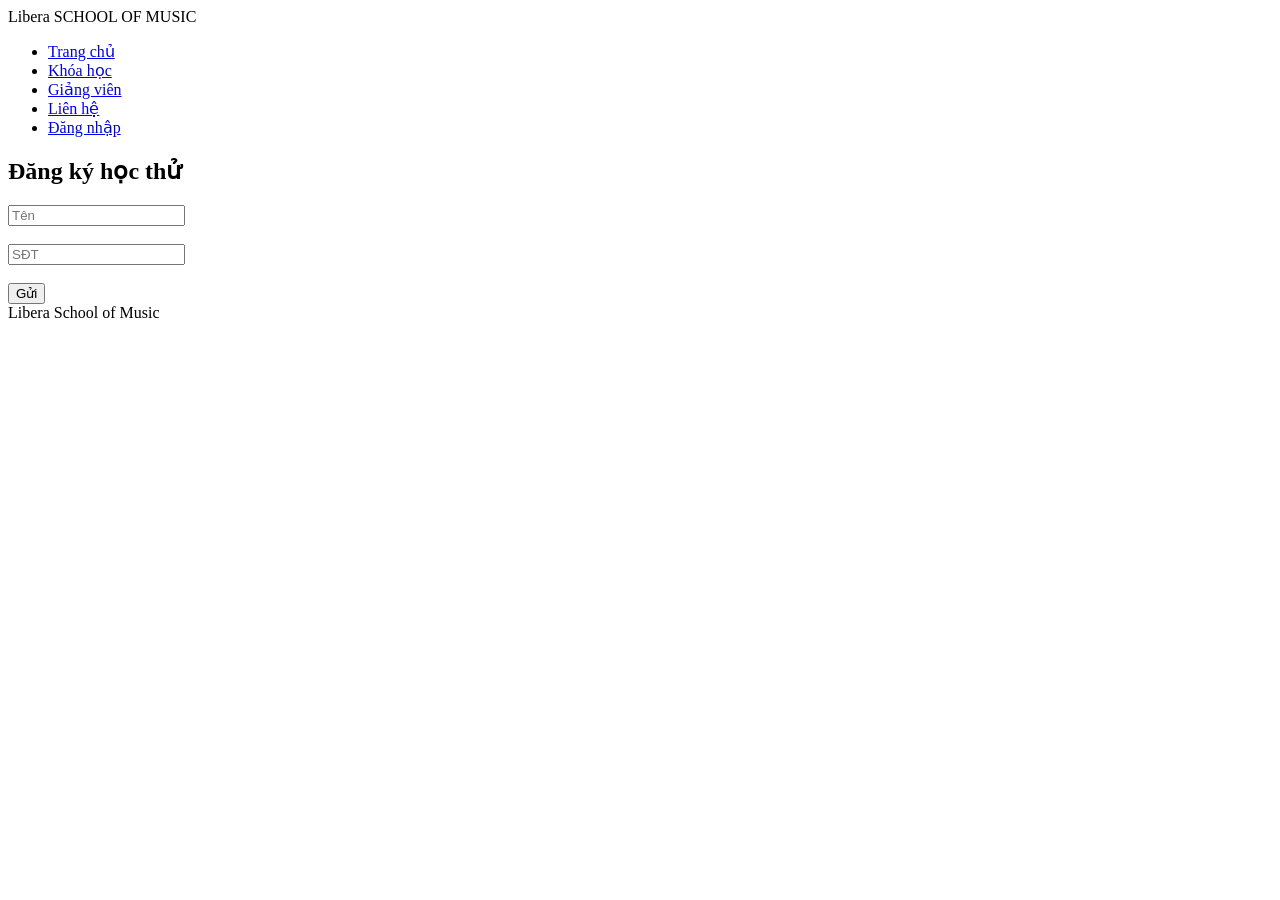
<file: contact.html>
<!DOCTYPE html>
<html lang="vi">
<head>
<meta charset="UTF-8">
<title>Liên hệ</title>
<link rel="stylesheet" href="style.css">
</head>

<body>

<header>
<div class="nav">
<div class="logo">Libera <span>SCHOOL OF MUSIC</span></div>

<ul>
<li><a href="index.html">Trang chủ</a></li>
<li><a href="courses.html">Khóa học</a></li>
<li><a href="teachers.html">Giảng viên</a></li>
<li><a href="contact.html">Liên hệ</a></li>
<li><a href="login.html">Đăng nhập</a></li>
</ul>
</div>
</header>

<section class="section center">
<h2>Đăng ký học thử</h2>
<input placeholder="Tên"><br><br>
<input placeholder="SĐT"><br><br>
<button class="btn">Gửi</button>
</section>

<footer>Libera School of Music</footer>

</body>
</html>
</file>
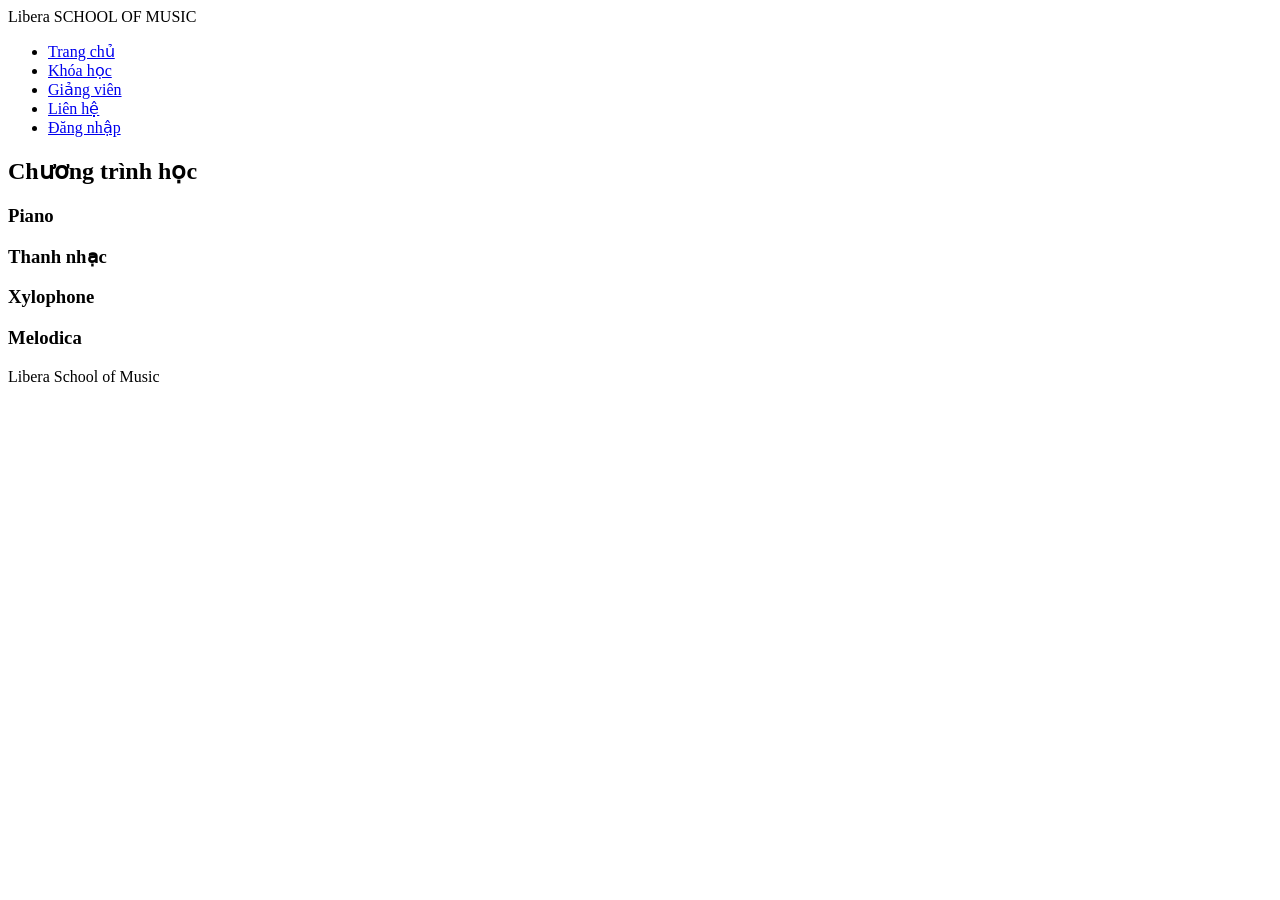
<file: courses.html>
<!DOCTYPE html>
<html lang="vi">
<head>
<meta charset="UTF-8">
<title>Khóa học</title>
<link rel="stylesheet" href="style.css">
</head>

<body>

<header>
<div class="nav">
<div class="logo">Libera <span>SCHOOL OF MUSIC</span></div>

<ul>
<li><a href="index.html">Trang chủ</a></li>
<li><a href="courses.html">Khóa học</a></li>
<li><a href="teachers.html">Giảng viên</a></li>
<li><a href="contact.html">Liên hệ</a></li>
<li><a href="login.html">Đăng nhập</a></li>
</ul>
</div>
</header>

<section class="section">
<h2 class="center">Chương trình học</h2>

<div class="grid">

<div class="card">
<div class="card-img" style="background-image:url('https://images.pexels.com/photos/709551/pexels-photo-709551.jpeg')"></div>
<div class="card-body"><h3>Piano</h3></div>
</div>

<div class="card">
<div class="card-img" style="background-image:url('https://images.pexels.com/photos/713149/pexels-photo-713149.jpeg')"></div>
<div class="card-body"><h3>Thanh nhạc</h3></div>
</div>

<div class="card">
<div class="card-img" style="background-image:url('https://images.pexels.com/photos/164821/pexels-photo-164821.jpeg')"></div>
<div class="card-body"><h3>Xylophone</h3></div>
</div>

<div class="card">
<div class="card-img" style="background-image:url('https://images.pexels.com/photos/2085354/pexels-photo-2085354.jpeg')"></div>
<div class="card-body"><h3>Melodica</h3></div>
</div>

</div>

</section>

<footer>Libera School of Music</footer>

</body>
</html>
</file>
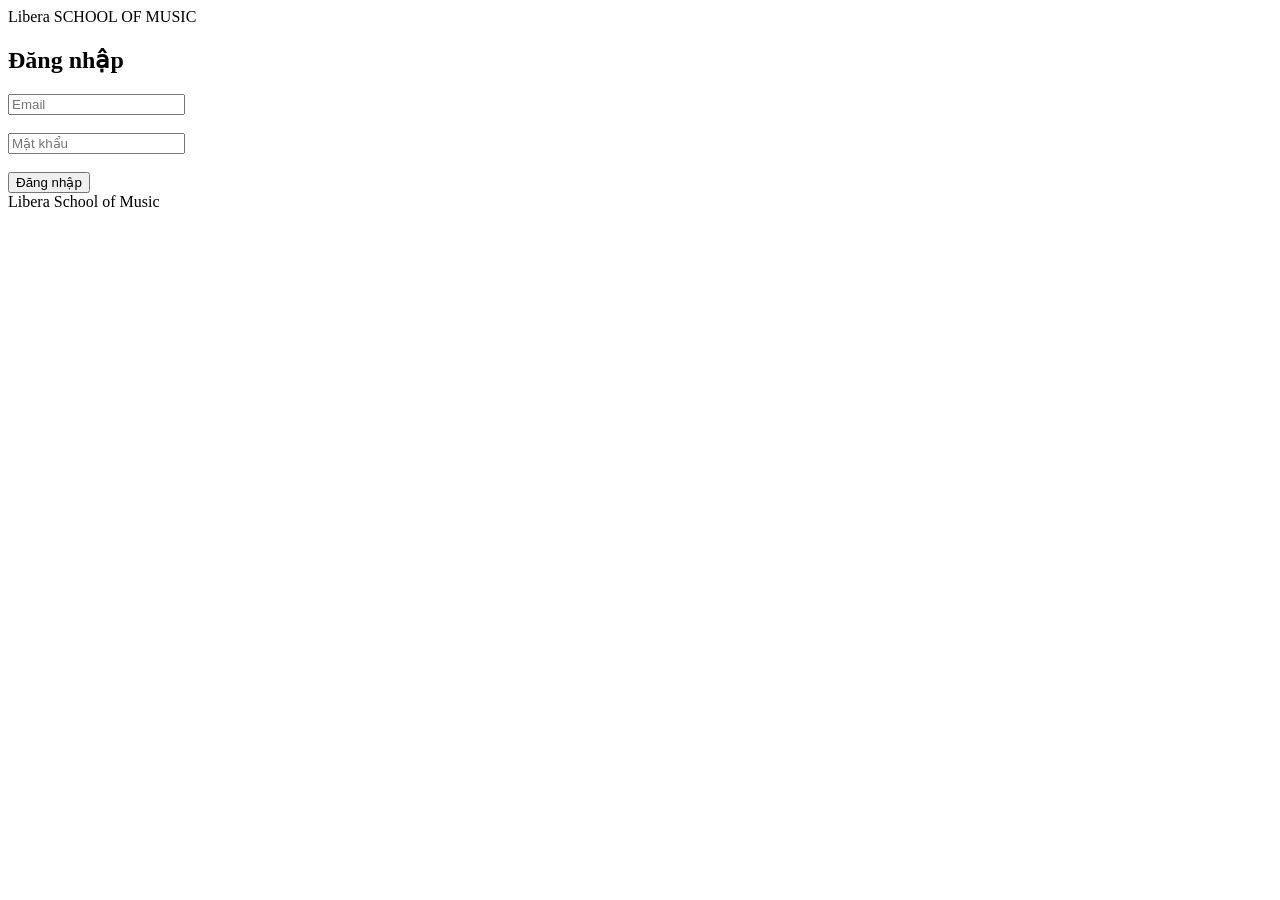
<file: login.html>
<!DOCTYPE html>
<html lang="vi">
<head>
<meta charset="UTF-8">
<title>Đăng nhập</title>
<link rel="stylesheet" href="style.css">
</head>

<body>

<header>
<div class="nav">
<div class="logo">Libera <span>SCHOOL OF MUSIC</span></div>
</div>
</header>

<section class="section center">
<h2>Đăng nhập</h2>

<input placeholder="Email"><br><br>
<input type="password" placeholder="Mật khẩu"><br><br>

<button class="btn">Đăng nhập</button>
</section>

<footer>Libera School of Music</footer>

</body>
</html>
</file>
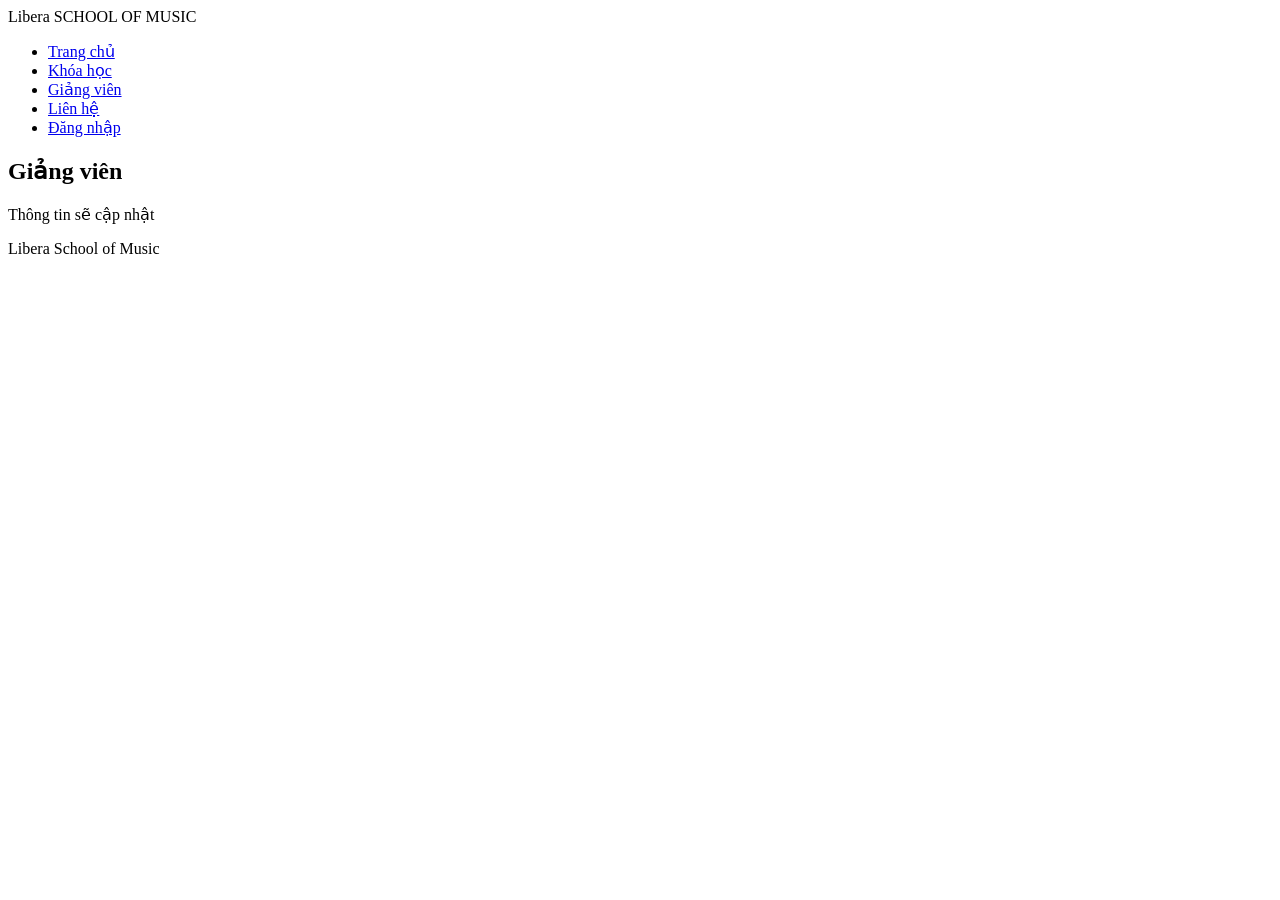
<file: teachers.html>
<!DOCTYPE html>
<html lang="vi">
<head>
<meta charset="UTF-8">
<title>Giảng viên</title>
<link rel="stylesheet" href="style.css">
</head>

<body>

<header>
<div class="nav">
<div class="logo">Libera <span>SCHOOL OF MUSIC</span></div>

<ul>
<li><a href="index.html">Trang chủ</a></li>
<li><a href="courses.html">Khóa học</a></li>
<li><a href="teachers.html">Giảng viên</a></li>
<li><a href="contact.html">Liên hệ</a></li>
<li><a href="login.html">Đăng nhập</a></li>
</ul>
</div>
</header>

<section class="section center">
<h2>Giảng viên</h2>
<p>Thông tin sẽ cập nhật</p>
</section>

<footer>Libera School of Music</footer>

</body>
</html>
</file>
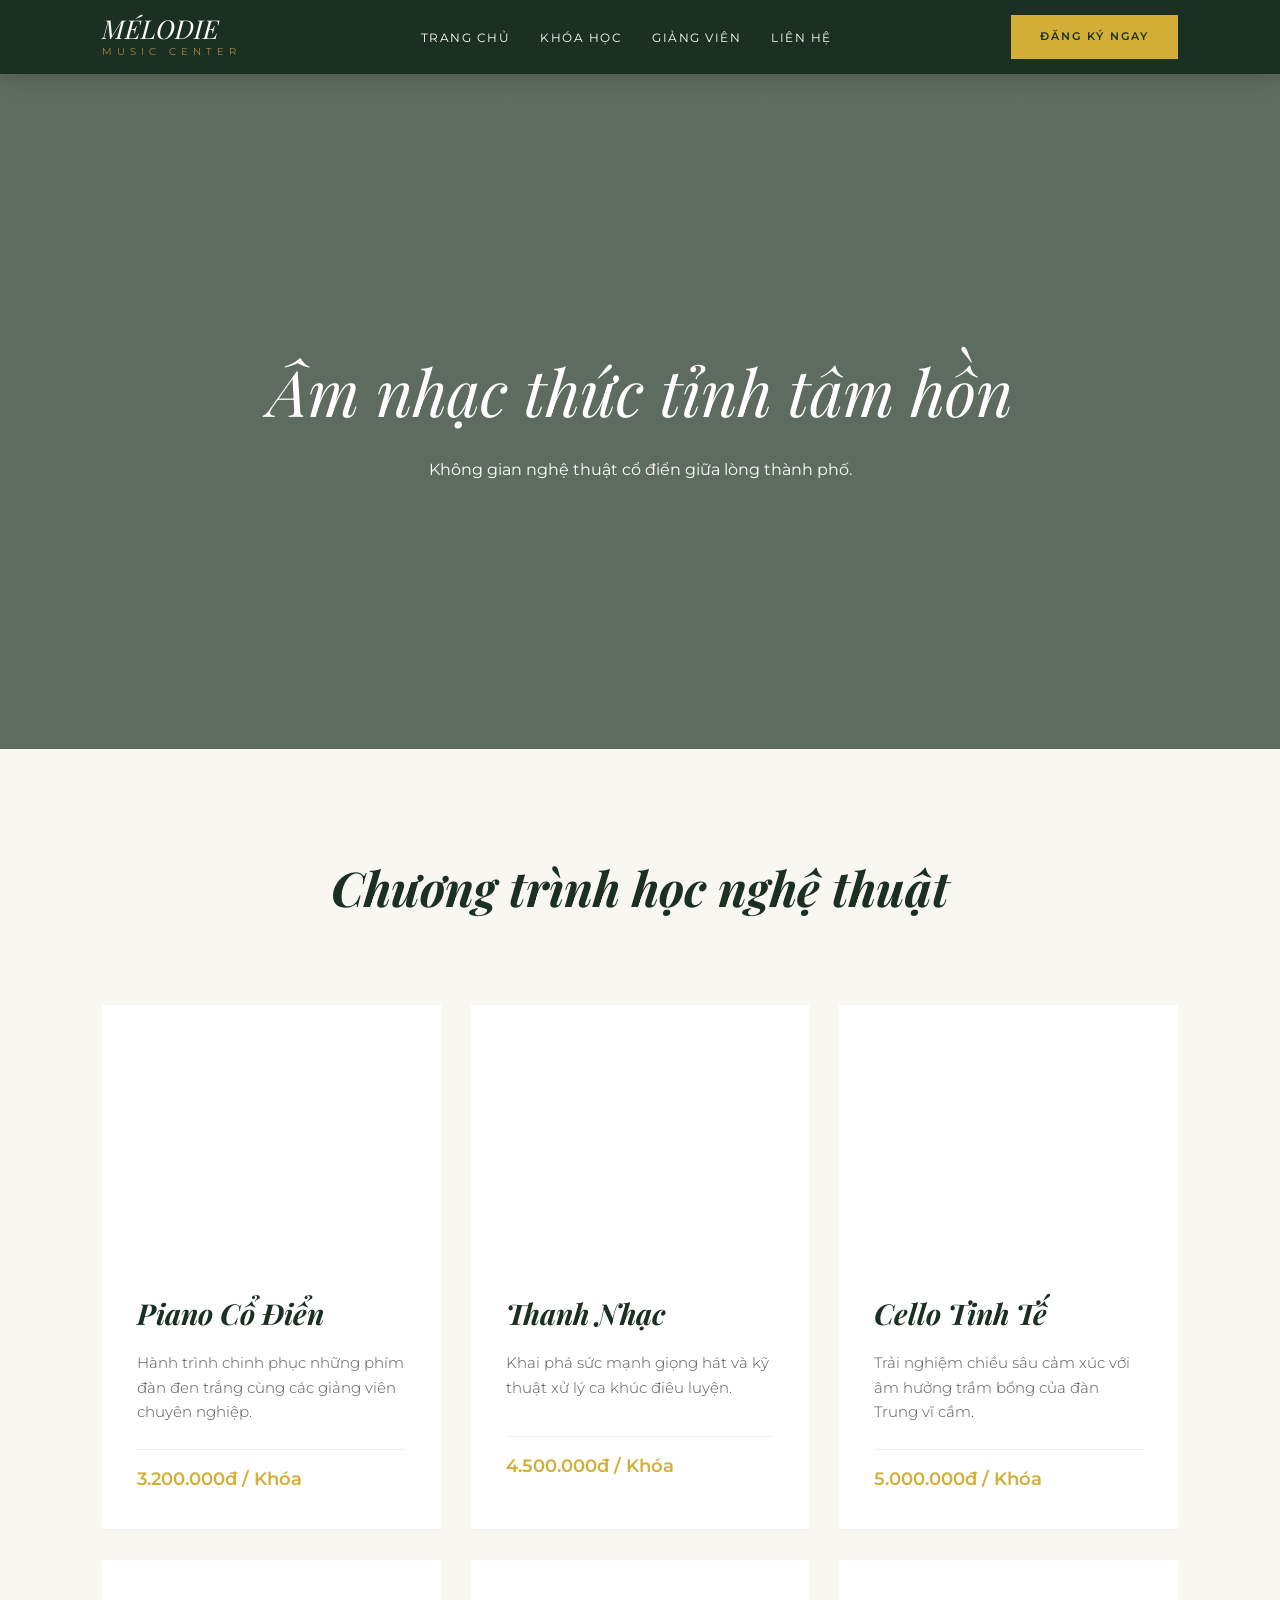
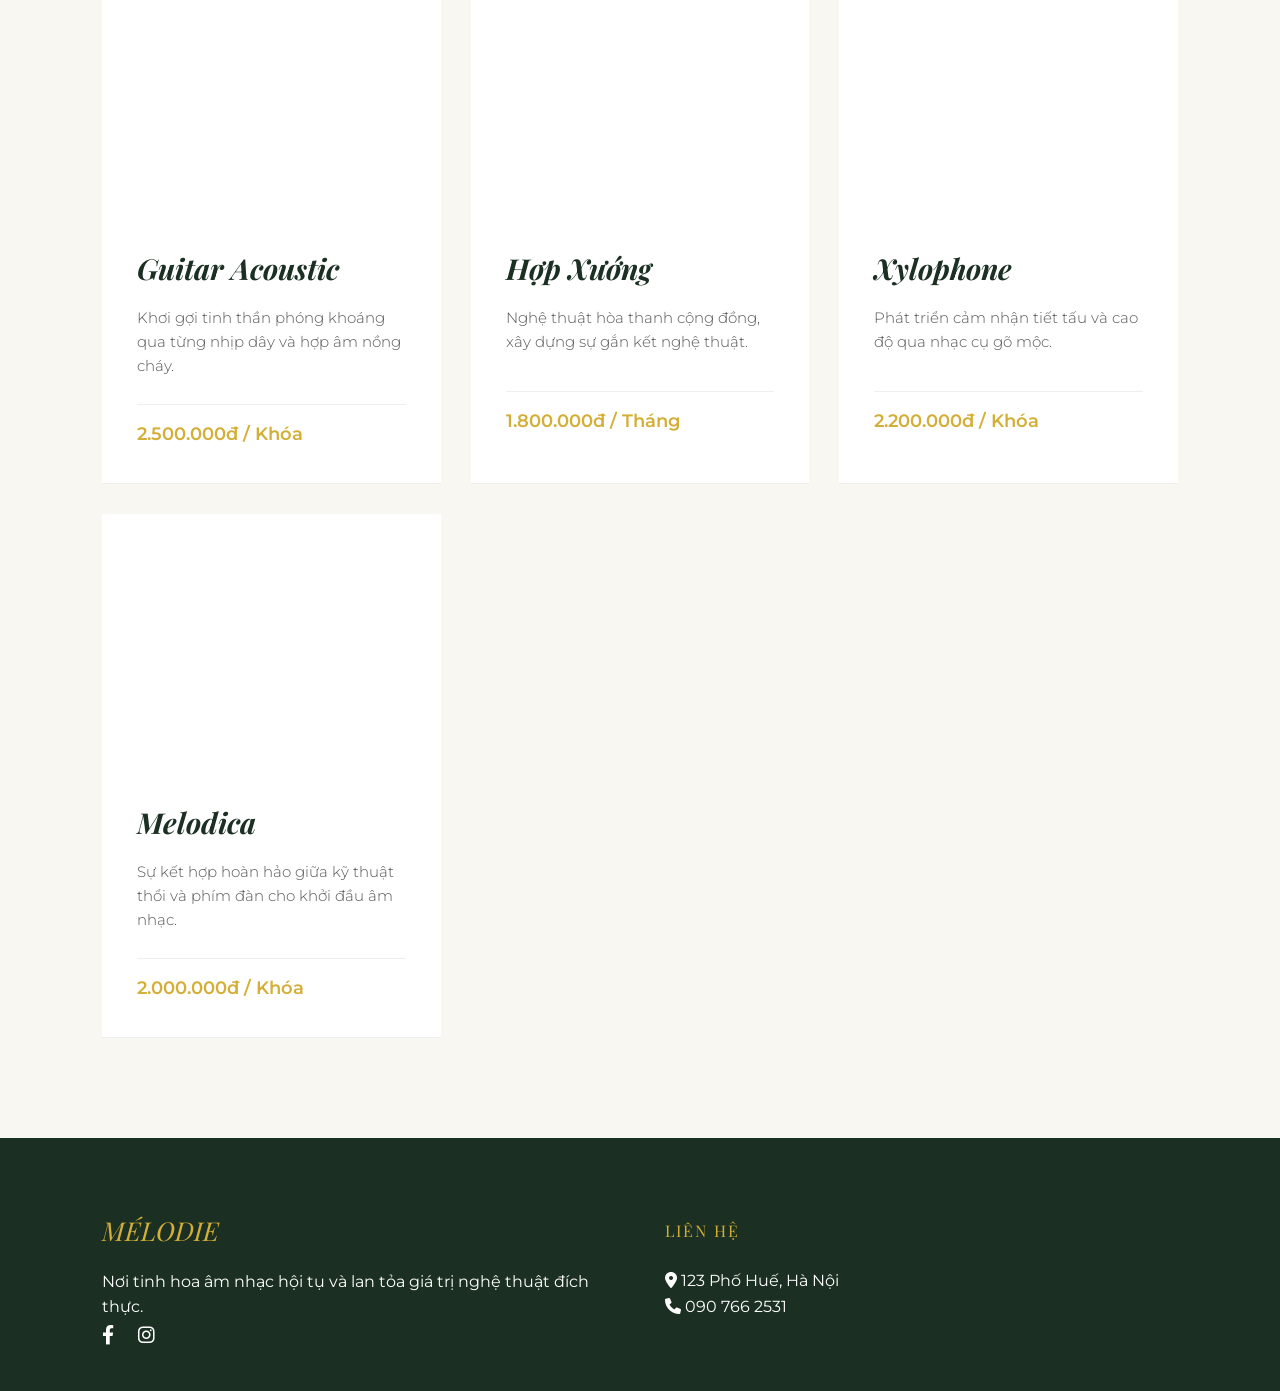
<file: TrangChu.html>
<!DOCTYPE html>
<html lang="vi">
<head>
    <meta charset="UTF-8">
    <meta name="viewport" content="width=device-width, initial-scale=1.0">
    <title>Mélodie Music Center - Art & Education</title>
    
    <link rel="preconnect" href="https://fonts.googleapis.com">
    <link rel="preconnect" href="https://fonts.gstatic.com" crossorigin>
    <link href="https://fonts.googleapis.com/css2?family=Montserrat:wght@300;400;600&family=Playfair+Display:ital,wght@0,400;0,700;1,400&display=swap" rel="stylesheet">
    <link rel="stylesheet" href="https://cdnjs.cloudflare.com/ajax/libs/font-awesome/6.0.0/css/all.min.css">
    
    <style>
        :root {
            --primary-color: #1B3022;   
            --secondary-color: #D4AF37; 
            --bg-light: #F9F7F2;        
            --white: #ffffff;
            --text-dark: #2C3639;
            --transition: all 0.4s cubic-bezier(0.165, 0.84, 0.44, 1);
        }

        * { margin: 0; padding: 0; box-sizing: border-box; font-family: 'Montserrat', sans-serif; }
        body { background-color: var(--bg-light); color: var(--text-dark); line-height: 1.6; }
        h1, h2, h3, .logo-text, .footer-col h4 { font-family: 'Playfair Display', serif; }

        header { position: sticky; top: 0; z-index: 1000; background: var(--primary-color); box-shadow: 0 4px 20px rgba(0,0,0,0.15); }
        .navbar { display: flex; justify-content: space-between; align-items: center; padding: 15px 8%; }
        .logo-text { color: var(--white); text-transform: uppercase; font-size: 26px; font-style: italic; line-height: 1; }
        .logo-text span { display: block; font-family: 'Montserrat', sans-serif; font-size: 10px; font-style: normal; font-weight: 300; color: var(--secondary-color); letter-spacing: 5px; margin-top: 5px; }
        .nav-links { display: flex; list-style: none; }
        .nav-links li a { text-decoration: none; color: var(--white); margin: 0 15px; font-size: 12px; letter-spacing: 1.5px; transition: var(--transition); font-weight: 400; }
        .nav-links li a:hover { color: var(--secondary-color); }
        .btn { padding: 12px 28px; border-radius: 0; text-decoration: none; font-weight: 600; font-size: 11px; letter-spacing: 2px; transition: var(--transition); display: inline-block; text-transform: uppercase; border: 1px solid var(--secondary-color); }
        .btn-gold { background: var(--secondary-color); color: var(--primary-color); }
        .btn-gold:hover { background: transparent; color: var(--secondary-color); transform: translateY(-3px); }

        /* HERO SECTION - ĐÃ FIX BACKGROUND */
        .hero {
            height: 75vh;
            background: linear-gradient(rgba(27, 48, 34, 0.7), rgba(27, 48, 34, 0.7)), 
                        url('https://images.pexels.com/photos/164821/pexels-photo-164821.jpeg?auto=compress&cs=tinysrgb&w=1260&h=750&dpr=1') center/cover no-repeat;
            display: flex;
            align-items: center;
            justify-content: center;
            text-align: center;
            color: var(--white);
        }
        .hero-content h1 { font-size: 4rem; margin-bottom: 15px; font-style: italic; font-weight: 400; }

        .courses { padding: 100px 8%; }
        .section-header { text-align: center; margin-bottom: 80px; }
        .section-header h2 { font-size: 3rem; color: var(--primary-color); font-style: italic; }
        .course-grid { display: grid; grid-template-columns: repeat(auto-fit, minmax(320px, 1fr)); gap: 30px; }
        .course-card { background: var(--white); transition: var(--transition); border-bottom: 1px solid #eee; overflow: hidden; }
        .course-card:hover { transform: translateY(-10px); box-shadow: 0 20px 40px rgba(0,0,0,0.08); }
        .course-img { height: 250px; background-size: cover; background-position: center; transition: var(--transition); }
        .course-card:hover .course-img { transform: scale(1.05); }
        .course-info { padding: 35px; }
        .course-info h3 { color: var(--primary-color); margin-bottom: 15px; font-size: 1.8rem; font-style: italic; }
        .course-info p { font-size: 0.95rem; color: #555; margin-bottom: 25px; font-weight: 300; min-height: 60px; }
        .price { color: var(--secondary-color); font-weight: 600; font-size: 1.1rem; border-top: 1px solid #eee; display: block; padding-top: 15px; }

        footer { background: var(--primary-color); color: var(--white); padding: 80px 8% 40px; }
        .footer-grid { display: grid; grid-template-columns: repeat(auto-fit, minmax(200px, 1fr)); gap: 50px; }
        .footer-col h4 { color: var(--secondary-color); margin-bottom: 25px; letter-spacing: 2px; font-weight: 400; }
        .social-icons a { color: var(--white); margin-right: 20px; font-size: 1.2rem; transition: var(--transition); }
        .social-icons a:hover { color: var(--secondary-color); }
        @media (max-width: 768px) { .hero-content h1 { font-size: 2.8rem; } .nav-links { display: none; } }
    </style>
</head>
<body>

    <header>
        <nav class="navbar">
            <div class="logo-area"><div class="logo-text">Mélodie <span>MUSIC CENTER</span></div></div>
            <ul class="nav-links">
                <li><a href="#">TRANG CHỦ</a></li>
                <li><a href="#courses-section">KHÓA HỌC</a></li>
                <li><a href="#">GIẢNG VIÊN</a></li>
                <li><a href="#">LIÊN HỆ</a></li>
            </ul>
            <a href="#" class="btn btn-gold">Đăng ký ngay</a>
        </nav>
    </header>

    <section class="hero">
        <div class="hero-content">
            <h1>Âm nhạc thức tỉnh tâm hồn</h1>
            <p>Không gian nghệ thuật cổ điển giữa lòng thành phố.</p>
        </div>
    </section>

    <section class="courses" id="courses-section">
        <div class="section-header"><h2>Chương trình học nghệ thuật</h2></div>
        <div class="course-grid">
            
            <div class="course-card">
                <div class="course-img" style="background-image: url('https://images.pexels.com/photos/1246437/pexels-photo-1246437.jpeg?auto=compress&cs=tinysrgb&w=800');"></div>
                <div class="course-info">
                    <h3>Piano Cổ Điển</h3>
                    <p>Hành trình chinh phục những phím đàn đen trắng cùng các giảng viên chuyên nghiệp.</p>
                    <span class="price">3.200.000đ / Khóa</span>
                </div>
            </div>

            <div class="course-card">
                <div class="course-img" style="background-image: url('https://images.pexels.com/photos/3783425/pexels-photo-3783425.jpeg?auto=compress&cs=tinysrgb&w=800');"></div>
                <div class="course-info">
                    <h3>Thanh Nhạc</h3>
                    <p>Khai phá sức mạnh giọng hát và kỹ thuật xử lý ca khúc điêu luyện.</p>
                    <span class="price">4.500.000đ / Khóa</span>
                </div>
            </div>

            <div class="course-card">
                <div class="course-img" style="background-image: url('https://images.pexels.com/photos/3422140/pexels-photo-3422140.jpeg?auto=compress&cs=tinysrgb&w=800');"></div>
                <div class="course-info">
                    <h3>Cello Tinh Tế</h3>
                    <p>Trải nghiệm chiều sâu cảm xúc với âm hưởng trầm bổng của đàn Trung vĩ cầm.</p>
                    <span class="price">5.000.000đ / Khóa</span>
                </div>
            </div>

            <div class="course-card">
                <div class="course-img" style="background-image: url('https://images.pexels.com/photos/1407322/pexels-photo-1407322.jpeg?auto=compress&cs=tinysrgb&w=800');"></div>
                <div class="course-info">
                    <h3>Guitar Acoustic</h3>
                    <p>Khơi gợi tinh thần phóng khoáng qua từng nhịp dây và hợp âm nồng cháy.</p>
                    <span class="price">2.500.000đ / Khóa</span>
                </div>
            </div>

            <div class="course-card">
                <div class="course-img" style="background-image: url('https://images.pexels.com/photos/6320/marching-band-concert-choir.jpg?auto=compress&cs=tinysrgb&w=800');"></div>
                <div class="course-info">
                    <h3>Hợp Xướng</h3>
                    <p>Nghệ thuật hòa thanh cộng đồng, xây dựng sự gắn kết nghệ thuật.</p>
                    <span class="price">1.800.000đ / Tháng</span>
                </div>
            </div>

            <div class="course-card">
                <div class="course-img" style="background-image: url('https://images.pexels.com/photos/2085354/pexels-photo-2085354.jpeg?auto=compress&cs=tinysrgb&w=800');"></div>
                <div class="course-info">
                    <h3>Xylophone</h3>
                    <p>Phát triển cảm nhận tiết tấu và cao độ qua nhạc cụ gõ mộc.</p>
                    <span class="price">2.200.000đ / Khóa</span>
                </div>
            </div>

            <div class="course-card">
                <div class="course-img" style="background-image: url('https://images.pexels.com/photos/4038334/pexels-photo-4038334.jpeg?auto=compress&cs=tinysrgb&w=800');"></div>
                <div class="course-info">
                    <h3>Melodica</h3>
                    <p>Sự kết hợp hoàn hảo giữa kỹ thuật thổi và phím đàn cho khởi đầu âm nhạc.</p>
                    <span class="price">2.000.000đ / Khóa</span>
                </div>
            </div>

        </div>
    </section>

    <footer>
        <div class="footer-grid">
            <div class="footer-col">
                <div class="logo-text" style="color: var(--secondary-color); margin-bottom: 25px;">Mélodie</div>
                <p>Nơi tinh hoa âm nhạc hội tụ và lan tỏa giá trị nghệ thuật đích thực.</p>
                <div class="social-icons">
                    <a href="#"><i class="fab fa-facebook-f"></i></a>
                    <a href="#"><i class="fab fa-instagram"></i></a>
                </div>
            </div>
            <div class="footer-col">
                <h4>LIÊN HỆ</h4>
                <p><i class="fas fa-map-marker-alt"></i> 123 Phố Huế, Hà Nội</p>
                <p><i class="fas fa-phone"></i> 090 766 2531</p>
            </div>
        </div>
    </footer>

</body>
</html>
</file>
<file: style.css>
#button-contact-vr{position:fixed;bottom:0;z-index:99999}#button-contact-vr .button-contact{position:relative;margin-top:-5px}#button-contact-vr .button-contact .phone-vr{position:relative;visibility:visible;background-color:transparent;width:90px;height:90px;cursor:pointer;z-index:11;-webkit-backface-visibility:hidden;-webkit-transform:translateZ(0);transition:visibility .5s;left:0;bottom:0;display:block}.phone-vr-circle-fill{width:65px;height:65px;top:12px;left:12px;position:absolute;box-shadow:0 0 0 0 #c31d1d;background-color:rgba(230,8,8,0.7);border-radius:50%;border:2px solid transparent;-webkit-animation:phone-vr-circle-fill 2.3s infinite ease-in-out;animation:phone-vr-circle-fill 2.3s infinite ease-in-out;transition:all .5s;-webkit-transform-origin:50% 50%;-ms-transform-origin:50% 50%;transform-origin:50% 50%;-webkit-animuiion:zoom 1.3s infinite;animation:zoom 1.3s infinite}.phone-vr-img-circle{background-color:#e60808;width:40px;height:40px;line-height:40px;top:25px;left:25px;position:absolute;border-radius:50%;overflow:hidden;display:flex;justify-content:center;-webkit-animation:phonering-alo-circle-img-anim 1s infinite ease-in-out;animation:phone-vr-circle-fill 1s infinite ease-in-out}.phone-vr-img-circle a{display:block;line-height:37px}.phone-vr-img-circle img{max-height:25px;max-width:27px;position:absolute;top:50%;left:50%;transform:translate(-50%,-50%);-moz-transform:translate(-50%,-50%);-webkit-transform:translate(-50%,-50%);-o-transform:translate(-50%,-50%)}#instagram-vr .phone-vr-circle-fill{background:rgb(17,143,253);background:linear-gradient(160deg,rgba(17,143,253,1) 20%,rgba(188,60,218,1) 50%,rgba(253,223,5,1) 80%);background-size:contain;box-shadow:0 0 0 0 #c840c9;background-color:rgb(79 103 254);border:0}#instagram-vr  .phone-vr-img-circle{background:transparent}#telegram-vr .phone-vr-circle-fill{box-shadow:0 0 0 0 #2c9fd8;background-color:rgb(44 159 216 / 74%)}#telegram-vr .phone-vr-img-circle{background:#2c9fd8}@-webkit-keyframes phone-vr-circle-fill{0%{-webkit-transform:rotate(0) scale(1) skew(1deg)}10%{-webkit-transform:rotate(-25deg) scale(1) skew(1deg)}20%{-webkit-transform:rotate(25deg) scale(1) skew(1deg)}30%{-webkit-transform:rotate(-25deg) scale(1) skew(1deg)}40%{-webkit-transform:rotate(25deg) scale(1) skew(1deg)}50%{-webkit-transform:rotate(0) scale(1) skew(1deg)}100%{-webkit-transform:rotate(0) scale(1) skew(1deg)}}@-webkit-keyframes zoom{0%{transform:scale(.9)}70%{transform:scale(1);box-shadow:0 0 0 15px transparent}100%{transform:scale(.9);box-shadow:0 0 0 0 transparent}}@keyframes zoom{0%{transform:scale(.9)}70%{transform:scale(1);box-shadow:0 0 0 15px transparent}100%{transform:scale(.9);box-shadow:0 0 0 0 transparent}}.phone-bar a{position:absolute;margin-top:-65px;left:30px;z-index:-1;color:#fff;font-size:16px;padding:7px 15px 7px 50px;border-radius:100px;white-space:nowrap}.phone-bar a:hover{opacity:0.8;color:#fff}@media(max-width:736px){.phone-bar{display:none}}#zalo-vr .phone-vr-circle-fill{box-shadow:0 0 0 0 #2196F3;background-color:rgba(33,150,243,0.7)}#zalo-vr .phone-vr-img-circle{background-color:#2196F3}#viber-vr .phone-vr-circle-fill{box-shadow:0 0 0 0 #714497;background-color:rgba(113,68,151,0.8)}#viber-vr .phone-vr-img-circle{background-color:#714497}#contact-vr .phone-vr-circle-fill{box-shadow:0 0 0 0 #2196F3;background-color:rgba(33,150,243,0.7)}#contact-vr .phone-vr-img-circle{background-color:#2196F3}div#whatsapp-vr .phone-vr .phone-vr-circle-fill{box-shadow:0 0 0 0 #1fd744;background-color:rgb(35 217 72 / 70%)}div#whatsapp-vr .phone-vr .phone-vr-img-circle{background:#1cd741}div#whatsapp-vr .phone-vr .phone-vr-img-circle img{max-width:100%;max-height:100%;border-radius:50%}#fanpage-vr img{max-width:35px;max-height:35px}#fanpage-vr .phone-vr-img-circle{background-color:#1877f2}#fanpage-vr .phone-vr-circle-fill{box-shadow:0 0 0 0 rgb(24 119 242 / 65%);background-color:rgb(24 119 242 / 70%)}#gom-all-in-one .button-contact{transition:1.6s all;-moz-transition:1.6s all;-webkit-transition:1.6s all}#button-contact-vr.active #gom-all-in-one .button-contact{margin-left:-100%}#all-in-one-vr .phone-bar{position:absolute;top:50%;transform:translateY(-50%);left:100%;color:#fff;padding:5px 15px 5px 48px;border-radius:50px;margin-left:-64px;width:max-content;cursor:pointer}#popup-showroom-vr,div#popup-form-contact-vr{display:none}#popup-showroom-vr.active,div#popup-form-contact-vr.active{display:block;position:fixed;width:100%;height:100vh;top:0;left:0;z-index:99999}.bg-popup-vr{position:absolute;left:0;top:0;background:rgb(51 51 51 / 50%);width:100%;height:100vh}.content-popup-vr{background:#fff;position:absolute;left:50%;top:50%;transform:translate(-50%,-50%);width:95%;border-radius:5px;box-shadow:0 0 14px 5px rgb(0 0 0 / 49%);max-width:600px;display:flex}.content-popup-vr input,.content-popup-vr textarea{width:100%;max-height:100px;min-height:38px;border:1px solid #b1b1b1;margin-bottom:10px;padding:0 7px;background:#fff}.content-popup-vr label{width:100%}.content-popup-vr input.wpcf7-form-control.wpcf7-submit{max-width:fit-content;padding:5px 32px 2px;background:#2196f3;border:0;color:#fff;font-size:16px;border-radius:5px;margin:10px auto 0;display:block;box-shadow:0 0 5px 1px rgb(0 0 0 / 29%);font-weight:400;min-height:auto;line-height:30px}.content-popup-vr input.wpcf7-form-control.wpcf7-submit:hover{opacity:0.7}.content-popup-vr .close-popup-vr{font-family:sans-serif;width:23px;height:23px;background:black;position:absolute;top:-10px;right:-10px;color:#fff;text-align:center;line-height:23px;font-size:17px;border-radius:50%;cursor:pointer}.content-popup-vr .close-popup-vr:hover{background:#b50000}.content-popup-vr .content-popup-div-vr{width:100%;padding:25px}.content-popup-vr .content-popup-img-vr{width:100%;max-width:45%;border-radius:10px 0 0 10px;overflow:hidden}#loco-top,#loco-bottom{display:block}#loco-top .content-popup-img-vr,div#popup-form-contact-vr #loco-bottom .content-popup-img-vr{max-width:100%;text-align:center}#contact-showroom.no-event a{pointer-events:none}.content-popup-vr .content-popup-div-vr ul{color:#333;list-style:none;font-size:15px}@media(max-width:673px){div#popup-form-contact-vr .content-popup-vr{display:block}div#popup-form-contact-vr .content-popup-vr .content-popup-img-vr{max-width:100%;display:none}}
#ftiktok-vr .phone-vr-img-circle {background-color: #020202;}
#tiktok-vr .phone-vr-circle-fill {box-shadow: 0 0 0 0 rgb(2 2 2 / 55%);background-color: rgb(2 2 2 / 60%);}
#tiktok-vr  .phone-vr-img-circle img {max-width: 90%;max-height: 90%;}
#tiktok-vr .phone-vr-img-circle {background: #020202;}
#messenger-vr .phone-vr-circle-fill {box-shadow: 0 0 0 0 #6a4ffe;background-color: rgb(106 79 254 / 50%);}
#messenger-vr .phone-vr-img-circle {background-color: #6a4ffe;}
#messenger-vr .phone-vr-img-circle img {max-width: 100%;max-height: 100%;}
</file>
